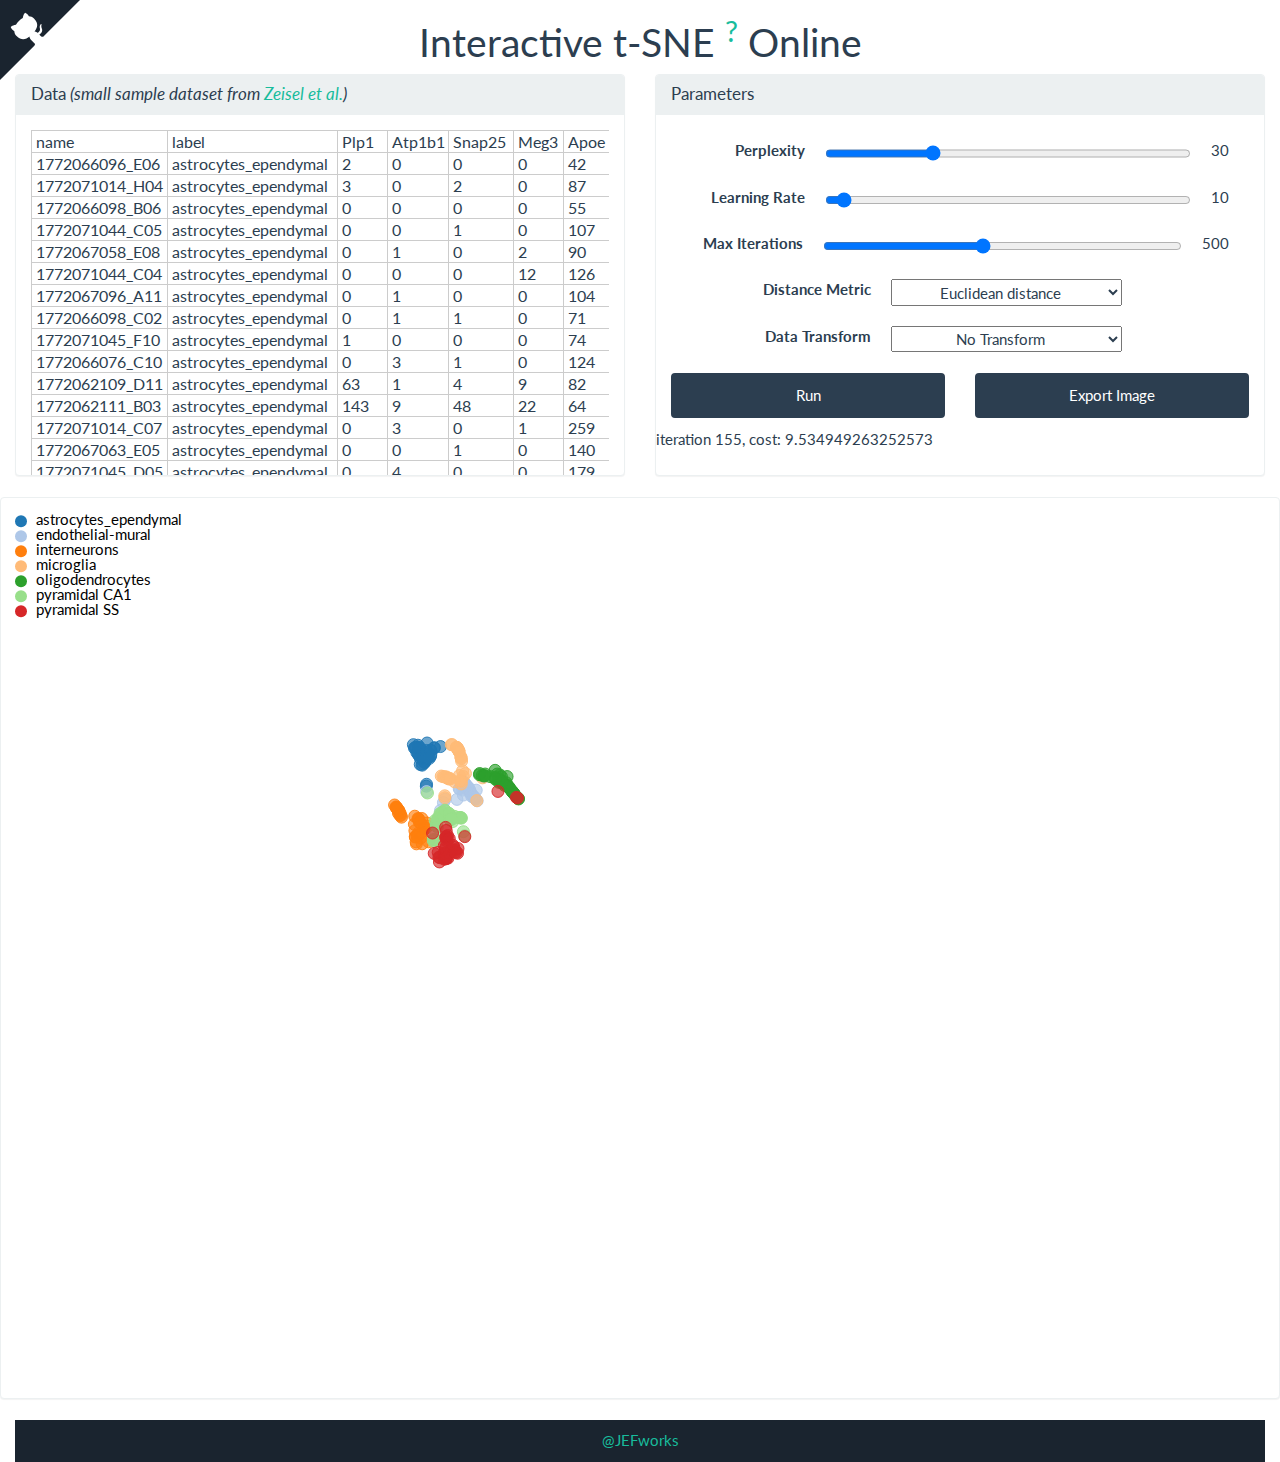
<file: index.html>
<html>
    <head>
	<!-- D3 -->
	<script src="js/d3.min.js"></script>
	<script src="js/d3.legend.js"></script>

	<!-- Jquery -->
	<script src="js/jquery.min.js"></script>

	<!-- Spreadsheet -->
	<link rel="stylesheet" href="vendor/handsontable-master/dist/handsontable.full.min.css">
	<script src="vendor/handsontable-master/dist/handsontable.full.min.js"></script>

	<!-- Bootstrap -->
	<link rel="stylesheet" href="css/bootstrap.min.css"/>

	<script src="data/lin.sub.js"></script>
	<script src="js/tsne.js"></script>
	<script src="js/tsne_vis.js"></script>
	<link rel="stylesheet" href="css/style.css"/>

    </head>

    <body>

	<a href="https://github.com/jefworks/tsne-online" class="github-corner"><svg width="80px" height="80px" viewBox="0 0 250 250" style="z-index:1000; fill:#1a242f; color:#fff; position: absolute; top: 0; border: 0; left: 0; transform: scale(-1, 1);"><path d="M0,0 L115,115 L130,115 L142,142 L250,250 L250,0 Z"></path><path d="M128.3,109.0 C113.8,99.7 119.0,89.6 119.0,89.6 C122.0,82.7 120.5,78.6 120.5,78.6 C119.2,72.0 123.4,76.3 123.4,76.3 C127.3,80.9 125.5,87.3 125.5,87.3 C122.9,97.6 130.6,101.9 134.4,103.2" fill="currentColor" style="transform-origin: 130px 106px;" class="octo-arm"></path><path d="M115.0,115.0 C114.9,115.1 118.7,116.5 119.8,115.4 L133.7,101.6 C136.9,99.2 139.9,98.4 142.2,98.6 C133.8,88.0 127.5,74.4 143.8,58.0 C148.5,53.4 154.0,51.2 159.7,51.0 C160.3,49.4 163.2,43.6 171.4,40.1 C171.4,40.1 176.1,42.5 178.8,56.2 C183.1,58.6 187.2,61.8 190.9,65.4 C194.5,69.0 197.7,73.2 200.1,77.6 C213.8,80.2 216.3,84.9 216.3,84.9 C212.7,93.1 206.9,96.0 205.4,96.6 C205.1,102.4 203.0,107.8 198.3,112.5 C181.9,128.9 168.3,122.5 157.7,114.1 C157.9,116.9 156.7,120.9 152.7,124.9 L141.0,136.5 C139.8,137.7 141.6,141.9 141.8,141.8 Z" fill="currentColor" class="octo-body"></path></svg></a>

	<div class="container-fluid"

	    <!-- header -->
	    <div class="row">
		<div class="col-md-12">
		    <div class="text-center">
			<h1>
			    Interactive t-SNE
			    <a data-toggle="collapse" href="#infoClose" aria-expanded="false" aria-controls="infoClose"><sup>?</sup></a> Online
			</h1>
		    </div>
		    <div class="panel panel-default collapse" id="infoClose">
			<div class="panel-heading">
 			    <h3 class="panel-title">About</h3>
			</div>
			<div class="panel-body">
			    <p><a href="http://lvdmaaten.github.io/tsne/" target="_blank">t-SNE</a> is a popular dimensionality reduction method for, among many other things, identifying transcriptional subpopulations from single-cell RNA-seq data. However, the sensitivities of results to and the appropriateness of different parameters used have not been thoroughly investigated. Building on <a href="https://github.com/karpathy/tsnejs" target="_blank">previously developed Javascript-based implementations of the t-SNE algorithm</a>, we present this user-friendly web tool to begin to interactively explore the impact of these parameters on identified subpopulations.
			    </p>
			    
			    <hr>
			    
 			    <h4>Usage Instructions</h4>
			    <p>
				To use your own data, paste your data into the datatable in the format shown with the sample demo data. Specifically, your data must be arranged with cells as rows and genes as columns in order to cluster on the cells. The first row of the datatable will be used as a header. Data values inputted into the first row will be disregarded. Similarly, the first two columns of the datatable will be used as cell names and cell annotations (to color the tSNE plot). If cell annotations are not available, this column can be kept empty. Data values inputted into the first two columns will be disregarded. All other entries must be numeric as they are assumed to be gene expression values.
				<br><br>
				Non-numeric entries such as NAs and Infs will result in errors.
				<br><br>
				You can <b>Ctrl-A</b> and <b>Delete</b> the datatable to clear the current sample demo data prior to pasting in your own data. 
			    </p>

			    <hr>
			    
 			    <h4>Troubleshooting</h4>
			    <p>
				Error messages are available in <a href="https://developers.google.com/web/tools/chrome-devtools/console/">the web console</a>.
				<br><br>
				This webtool <a href="https://en.wikipedia.org/wiki/Client-side">runs using your own computer's memory</a>. In order to avoid crashing your own browser, please do not use this webtool with large datasets. Datasets should be subsetted to fewer than 100 genes AND fewer than 500 cells if possible. For more substantial analyses, please consult a bioinformatics collaborator. 
			    </p>
			    
			    <hr>
			    
			    <h4>Disclaimer</h4>
			    <p>THE WEBTOOL IS PROVIDED "AS IS", WITHOUT WARRANTY OF ANY KIND, EXPRESS OR IMPLIED, INCLUDING BUT NOT LIMITED TO THE WARRANTIES OF MERCHANTABILITY, FITNESS FOR A PARTICULAR PURPOSE AND NONINFRINGEMENT. IN NO EVENT SHALL THE AUTHORS OR COPYRIGHT HOLDERS BE LIABLE FOR ANY CLAIM, DAMAGES OR OTHER LIABILITY, WHETHER IN AN ACTION OF CONTRACT, TORT OR OTHERWISE, ARISING FROM, OUT OF OR IN CONNECTION WITH THE WEBTOOL OR THE USE OR OTHER DEALINGS IN THE WEBTOOL.</p>

			</div>
			
		    </div>
		</div>
	    </div>

	    <!-- data -->
	    <div class="row">
		<div class="col-md-6">
		    <div class="panel panel-default">
			<div class="panel-heading">
 			    <h3 class="panel-title">Data <i>(small sample dataset from <a href="http://www.ncbi.nlm.nih.gov/pubmed/25700174" target="_blank">Zeisel et al.</a>)</i></h3>
			</div>
			<div class="panel-body" style="height:360px; overflow: scroll">
			    <div id="incsv" class="hot handsontable"></div>
			</div>
		    </div>
		</div>
		<div class="col-md-6">
		    <div class="panel panel-default">
			<div class="panel-heading">
 			    <h3 class="panel-title">Parameters</h3>
			</div>
			<div class="panel-body" style="height:360px; overflow: scroll">
			<div id="control-panel" data-sr="enter left over 8s">
			    <div class="param">
				<label for="param-perplexity">Perplexity</label>
				<input id="param-perplexity" type="range" min="2" max="100" value="30", step="1">
				<output for="param-perplexity" id="param-perplexity-value">30</output>
			    </div>
			    <div class="param">
				<label for="param-learningrate">Learning Rate</label>
				<input id="param-learningrate" type="range" min="1" max="300" value="10", step="1">
				<output for="param-learningrate" id="param-learningrate-value">10</output>
			    </div>
			    <div class="param">
				<label for="param-maxiter">Max Iterations</label>
				<input id="param-maxiter" type="range" min="100" max="1000" value="500", step="10">
				<output for="param-maxiter" id="param-maxiter-value">500</output>
			    </div>
			    <div class="param">
				<label for="param-distance">Distance Metric</label>
				<select id="param-distance" name="param-distance">
				    <option value="euclideanDist" selected>Euclidean distance</option>
				    <option value="jaccardDist">Jaccard dissimilarity</option>
				</select>
				<output for="param-distance" id="param-distance-value"></output>
			    </div>
			    <div class="param">
				<label for="param-transform">Data Transform</label>
				<select id="param-transform" name="param-transform">
				    <option value="noTrans" selected>No Transform</option>
				    <option value="logTrans">Log10</option>
				    <option value="asinhTrans">asinh</option>
				    <option value="binTrans">Binarize</option>
				</select>
				<output for="param-transform" id="param-transform-value"></output>
			    </div>

			    <div class="row">
			      <div class="col-md-6">
				<p><div id="run-button"><button class="btn btn-primary btn-block" onclick="init(getData());">Run</button></div></p>
			      </div>
			      <div class="col-md-6">
				<p><div id="save-button"><button class="btn btn-primary btn-block" onclick="downloadSvg();">Export Image</button></div></p>
			      </div>
			    <div id="cost"></div>

			</div>
			</div>
		    </div>
		</div>
	    </div>

	    <!-- display -->
	    <div class="row">
		<div class="col-md-12" align="center">
		    <div class="panel panel-default">
			<div id="embed"></div>
		    </div>
		</div>
	    </div>
	</div>

	<footer>
	    <a href="https://github.com/JEFworks" target="_blank">@JEFworks</a>
	</footer>
	
  </body>

  <script>

   // fill in data
   var container = document.getElementById('incsv');
   var hot = new Handsontable(container, {
       data: dataInit,
       rowHeaders: false,
       colHeaders: false
   });

   // form controls
   $('#param-perplexity').bind('input', function () { $('#param-perplexity-value').text($('#param-perplexity').val()); });
   $('#param-earlyexag').bind('input', function () { $('#param-earlyexag-value').text($('#param-earlyexag').val()); });
   $('#param-learningrate').bind('input', function () { $('#param-learningrate-value').text($('#param-learningrate').val()); });
   $('#param-maxiter').bind('input', function () { $('#param-maxiter-value').text($('#param-maxiter').val()); });

   function downloadSvg() {
// Download sag courtesy of https://stackoverflow.com/questions/23218174/how-do-i-save-export-an-svg-file-after-creating-an-svg-with-d3-js-ie-safari-an

svg = document.getElementById('embed').firstElementChild
var serializer = new XMLSerializer();
var source = serializer.serializeToString(svg);

//add name spaces.
if(!source.match(/^<svg[^>]+xmlns="http\:\/\/www\.w3\.org\/2000\/svg"/)){
    source = source.replace(/^<svg/, '<svg xmlns="http://www.w3.org/2000/svg"');
}
if(!source.match(/^<svg[^>]+"http\:\/\/www\.w3\.org\/1999\/xlink"/)){
    source = source.replace(/^<svg/, '<svg xmlns:xlink="http://www.w3.org/1999/xlink"');
}

//add xml declaration
source = '<?xml version="1.0" standalone="no"?>\r\n' + source;

//convert svg source to URI data scheme.
var svgUrl = "data:image/svg+xml;charset=utf-8,"+encodeURIComponent(source);

var downloadLink = document.createElement("a");
downloadLink.href = svgUrl;
downloadLink.download = "newesttree.svg";
document.body.appendChild(downloadLink);
downloadLink.click();
document.body.removeChild(downloadLink);
   }
   
  </script>

  <!-- load later -->
  <script src="js/bootstrap.min.js"></script>

</html>
</file>
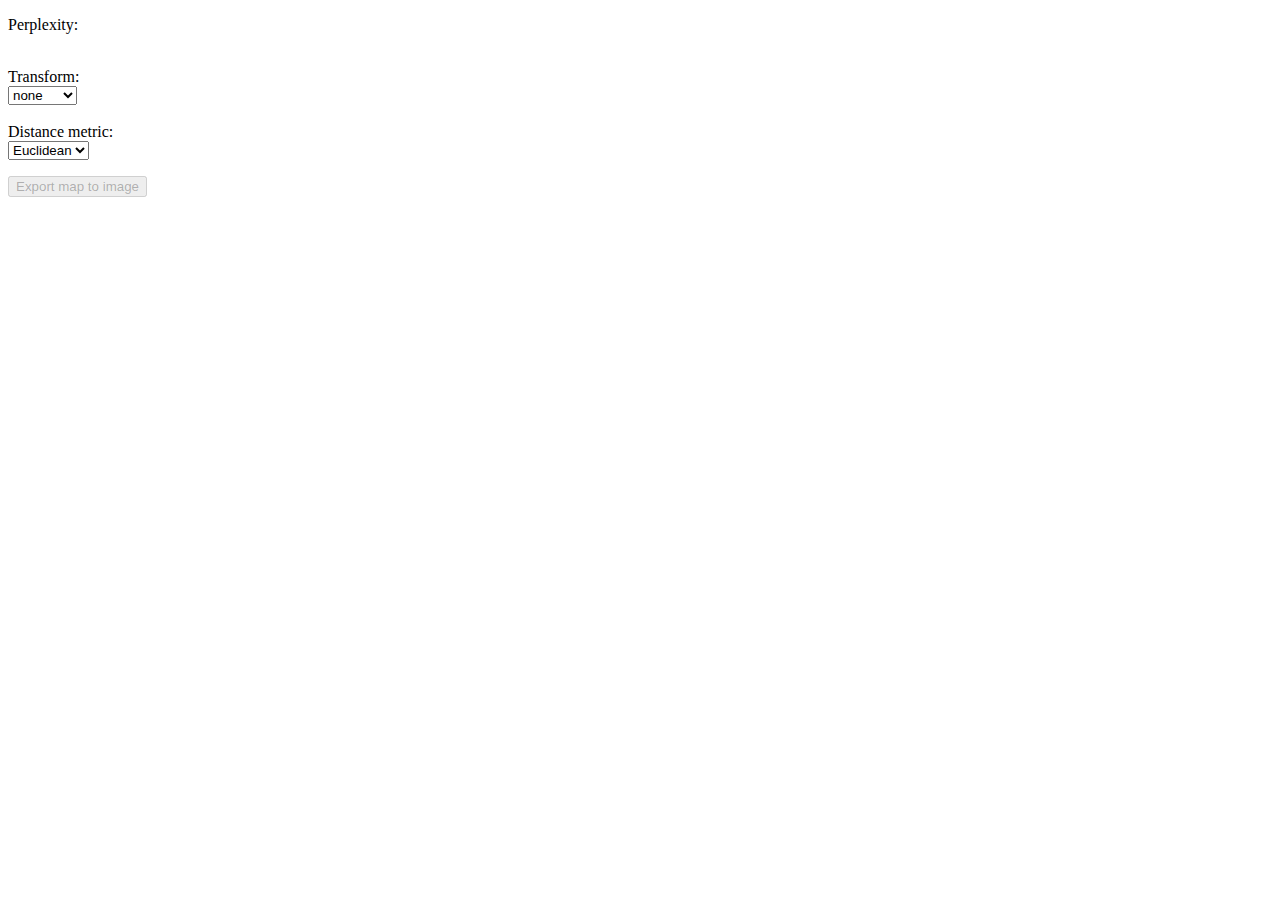
<file: test.html>
<!-- example from http://homepage.tudelft.nl/19j49/tsnejs/ 
test.html?key=1pzwqc7L1aVuYXSkPkn-9tbBhJ0uPhwwfn_-7WMZJ30o # RNA-seq counts
-->

<!doctype html>
<html lang="en">
  <head>
    <link rel="stylesheet" href="http://homepage.tudelft.nl/19j49/tsnejs/css/style.css" />
    <link rel="stylesheet" href="http://homepage.tudelft.nl/19j49/tsnejs/css/d3.slider.css" />

    <!-- Javascript libraries -->
    <script src="http://homepage.tudelft.nl/19j49/tsnejs/js/jquery-1.8.3.min.js"></script>
    <script src="http://homepage.tudelft.nl/19j49/tsnejs/js/d3.min.js"></script>
    <script src="http://homepage.tudelft.nl/19j49/tsnejs/js/d3.slider.js"></script>
    <script src="http://homepage.tudelft.nl/19j49/tsnejs/js/d3.legend.js"></script>
    <script src="http://homepage.tudelft.nl/19j49/tsnejs/js/tabletop.js"></script>
    <script src="http://homepage.tudelft.nl/19j49/tsnejs/js/rgbcolor.js"></script>
    <script src="http://homepage.tudelft.nl/19j49/tsnejs/js/StackBlur.js"></script>
    <script src="http://homepage.tudelft.nl/19j49/tsnejs/js/html2canvas.js"></script>
    <script src="http://homepage.tudelft.nl/19j49/tsnejs/js/canvg.js"></script>
    <script src="js/tsne.js"></script>
    <script src="js/tsne_vis.js"></script>
  </head>

  <body>

    <div id="embed"></div>
    
    <p class="perplexity_text" id="perplexity_text">Perplexity: <div id="perplexity_slider"></div></p>

    <br/>
    
    Transform:
    <form>
      <select id="transform">
	<!-- value must be function name -->
	<option value="noTrans">none</option>
	<option value="logTrans">log</option>
	<option value="asinhTrans">asinh</option>
	<option value="binarizeTrans">binarize</option>
      </select>
    </form>

    <br/>

    Distance metric:
    <form>
      <select id="distance">
	<!-- value must be function name -->
	<option value="euclideanDist">Euclidean</option>
	<option value="jaccardDist">Jaccard</option>
	<option value="fooBar">FooBar</option>
      </select>
    </form>

    <p><button id="exportButton" onclick="exportMapToImage();" disabled>Export map to image</button>
    </p><br />
    
  </body>
</html>
</file>
<file: css/style.css>
.github-corner:hover .octo-arm{animation:octocat-wave 560ms ease-in-out}@keyframes octocat-wave{0%,100%{transform:rotate(0)}20%,60%{transform:rotate(-25deg)}40%,80%{transform:rotate(10deg)}}@media (max-width:500px){.github-corner:hover .octo-arm{animation:none}.github-corner .octo-arm{animation:octocat-wave 560ms ease-in-out}}

#control-panel {
    flex: 1;
    display: flex;
    flex-direction: column;
}

#control-panel > .param {
    display: flex;
    margin: 10px 0px;
}

#control-panel > .param > label {
    width: 220px;
    text-align: right;
    padding: 0 20px;
    user-select: none;
    -webkit-user-select: none;
    -moz-user-select: none;
    cursor: default;
}

#control-panel > .param > input[type='range'] {
    width: 100%;
    text-align: center;
}

#control-panel > .param > select {
  flex: 0 0 40%;
  width: 100%;
  text-align: center;
}

#control-panel > .param > output {
  flex: 1;
  text-align: left;
  padding: 0 20px;
  user-select: none;
  -webkit-user-select: none;
  -moz-user-select: none;
  cursor: default;
}

footer {
    padding: 10px;
    text-align: center;
    color: #AAAAAA;
    background: #1a242f;
}
</file>
<file: vendor/handsontable-master/dist/handsontable.full.min.css>
@charset "UTF-8";/*!
(The MIT License)

Copyright (c) 2012-2014 Marcin Warpechowski
Copyright (c) 2015 Handsoncode sp. z o.o. <hello@handsoncode.net>

Permission is hereby granted, free of charge, to any person obtaining
a copy of this software and associated documentation files (the
'Software'), to deal in the Software without restriction, including
without limitation the rights to use, copy, modify, merge, publish,
distribute, sublicense, and/or sell copies of the Software, and to
permit persons to whom the Software is furnished to do so, subject to
the following conditions:

The above copyright notice and this permission notice shall be
included in all copies or substantial portions of the Software.

THE SOFTWARE IS PROVIDED 'AS IS', WITHOUT WARRANTY OF ANY KIND,
EXPRESS OR IMPLIED, INCLUDING BUT NOT LIMITED TO THE WARRANTIES OF
MERCHANTABILITY, FITNESS FOR A PARTICULAR PURPOSE AND NONINFRINGEMENT.
IN NO EVENT SHALL THE AUTHORS OR COPYRIGHT HOLDERS BE LIABLE FOR ANY
CLAIM, DAMAGES OR OTHER LIABILITY, WHETHER IN AN ACTION OF CONTRACT,
TORT OR OTHERWISE, ARISING FROM, OUT OF OR IN CONNECTION WITH THE
SOFTWARE OR THE USE OR OTHER DEALINGS IN THE SOFTWARE.

*/.handsontable{position:relative}.handsontable .hide{display:none}.handsontable .relative{position:relative}.handsontable.htAutoSize{visibility:hidden;left:-99000px;position:absolute;top:-99000px}.handsontable .wtHider{width:0}.handsontable .wtSpreader{position:relative;width:0;height:auto}.handsontable table,.handsontable tbody,.handsontable thead,.handsontable td,.handsontable th,.handsontable input,.handsontable textarea,.handsontable div{box-sizing:content-box;-webkit-box-sizing:content-box;-moz-box-sizing:content-box}.handsontable input,.handsontable textarea{min-height:initial}.handsontable table.htCore{border-collapse:separate;border-spacing:0;margin:0;border-width:0;table-layout:fixed;width:0;outline-width:0;max-width:none;max-height:none}.handsontable col{width:50px}.handsontable col.rowHeader{width:50px}.handsontable th,.handsontable td{border-top-width:0;border-left-width:0;border-right:1px solid #CCC;border-bottom:1px solid #CCC;height:22px;empty-cells:show;line-height:21px;padding:0 4px 0 4px;background-color:#FFF;vertical-align:top;overflow:hidden;outline-width:0;white-space:pre-line}.handsontable td.htInvalid{background-color:#ff4c42!important}.handsontable td.htNoWrap{white-space:nowrap}.handsontable th:last-child{border-right:1px solid #CCC;border-bottom:1px solid #CCC}.handsontable tr:first-child th.htNoFrame,.handsontable th:first-child.htNoFrame,.handsontable th.htNoFrame{border-left-width:0;background-color:white;border-color:#FFF}.handsontable th:first-child,.handsontable td:first-of-type,.handsontable .htNoFrame+th,.handsontable .htNoFrame+td{border-left:1px solid #CCC}.handsontable.htRowHeaders thead tr th:nth-child(2){border-left:1px solid #CCC}.handsontable tr:first-child th,.handsontable tr:first-child td{border-top:1px solid #CCC}.ht_master:not(.innerBorderLeft) ~ .handsontable tbody tr th,.ht_master:not(.innerBorderLeft) ~ .handsontable:not(.ht_clone_top) thead tr th:first-child{border-right-width:0}.ht_master:not(.innerBorderTop) thead tr:last-child th,.ht_master:not(.innerBorderTop) ~ .handsontable thead tr:last-child th,.ht_master:not(.innerBorderTop) thead tr.lastChild th,.ht_master:not(.innerBorderTop) ~ .handsontable thead tr.lastChild th{border-bottom-width:0}.handsontable th{background-color:#EEE;color:#222;text-align:center;font-weight:normal;white-space:nowrap}.handsontable thead th{padding:0}.handsontable th.active{background-color:#CCC}.handsontable thead th .relative{padding:2px 4px}.handsontable .manualColumnMover{position:fixed;left:0;top:0;background-color:transparent;width:5px;height:25px;z-index:999;cursor:move}.handsontable .manualRowMover{position:fixed;left:-4px;top:0;background-color:transparent;height:5px;width:50px;z-index:999;cursor:move}.handsontable .manualColumnMoverGuide,.handsontable .manualRowMoverGuide{position:fixed;left:0;top:0;background-color:#CCC;width:25px;height:25px;opacity:.7;display:none}.handsontable .manualColumnMoverGuide.active,.handsontable .manualRowMoverGuide.active{display:block}.handsontable .manualColumnMover:hover,.handsontable .manualColumnMover.active,.handsontable .manualRowMover:hover,.handsontable .manualRowMover.active{background-color:#88F}.handsontable .manualColumnResizer{position:fixed;top:0;cursor:col-resize;z-index:110;width:5px;height:25px}.handsontable .manualRowResizer{position:fixed;left:0;cursor:row-resize;z-index:110;height:5px;width:50px}.handsontable .manualColumnResizer:hover,.handsontable .manualColumnResizer.active,.handsontable .manualRowResizer:hover,.handsontable .manualRowResizer.active{background-color:#AAB}.handsontable .manualColumnResizerGuide{position:fixed;right:0;top:0;background-color:#AAB;display:none;width:0;border-right:1px dashed #777;margin-left:5px}.handsontable .manualRowResizerGuide{position:fixed;left:0;bottom:0;background-color:#AAB;display:none;height:0;border-bottom:1px dashed #777;margin-top:5px}.handsontable .manualColumnResizerGuide.active,.handsontable .manualRowResizerGuide.active{display:block}.handsontable .columnSorting{position:relative}.handsontable .columnSorting:hover{text-decoration:underline;cursor:pointer}.handsontable .columnSorting.ascending::after{content:'\25B2';color:#5f5f5f;position:absolute;right:-15px}.handsontable .columnSorting.descending::after{content:'\25BC';color:#5f5f5f;position:absolute;right:-15px}.handsontable th.beforeHiddenColumn{position:relative}.handsontable th.beforeHiddenColumn::after,.handsontable th.afterHiddenColumn::before{content:'\25C0';color:#bbb;position:absolute;right:1px;top:2px;font-size:5pt}.handsontable th.afterHiddenColumn{position:relative}.handsontable th.afterHiddenColumn::before{left:1px;top:2px;right:auto;content:'\25B6'}.handsontable td.afterHiddenColumn.firstVisible{border-left:1px solid #CCC}.handsontable thead th.hiddenHeader{display:none}.handsontable .wtBorder{position:absolute;font-size:0}.handsontable .wtBorder.hidden{display:none!important}.handsontable td.area{background:-moz-linear-gradient(top,rgba(181,209,255,0.34) 0,rgba(181,209,255,0.34) 100%);background:-webkit-gradient(linear,left top,left bottom,color-stop(0%,rgba(181,209,255,0.34)),color-stop(100%,rgba(181,209,255,0.34)));background:-webkit-linear-gradient(top,rgba(181,209,255,0.34) 0,rgba(181,209,255,0.34) 100%);background:-o-linear-gradient(top,rgba(181,209,255,0.34) 0,rgba(181,209,255,0.34) 100%);background:-ms-linear-gradient(top,rgba(181,209,255,0.34) 0,rgba(181,209,255,0.34) 100%);background:linear-gradient(to bottom,rgba(181,209,255,0.34) 0,rgba(181,209,255,0.34) 100%);filter:progid:DXImageTransform.Microsoft.gradient(startColorstr='#57b5d1ff',endColorstr='#57b5d1ff',GradientType=0);background-color:#fff}.handsontable .wtBorder.corner{font-size:0;cursor:crosshair}.handsontable .htBorder.htFillBorder{background:red;width:1px;height:1px}.handsontableInput{border:0;outline-width:0;margin:0;padding:1px 5px 0 5px;font-family:inherit;line-height:21px;font-size:inherit;box-shadow:0 0 0 2px #5292f7 inset;resize:none;display:inline-block;color:#000;border-radius:0;background-color:#FFF}.handsontableInputHolder{position:absolute;top:0;left:0;z-index:100}.htSelectEditor{-webkit-appearance:menulist-button!important;position:absolute;width:auto}.handsontable .htDimmed{color:#777}.handsontable .htSubmenu{position:relative}.handsontable .htSubmenu :after{content:'▶';color:#777;position:absolute;right:5px}.handsontable .htLeft{text-align:left}.handsontable .htCenter{text-align:center}.handsontable .htRight{text-align:right}.handsontable .htJustify{text-align:justify}.handsontable .htTop{vertical-align:top}.handsontable .htMiddle{vertical-align:middle}.handsontable .htBottom{vertical-align:bottom}.handsontable .htPlaceholder{color:#999}.handsontable .htAutocompleteArrow{float:right;font-size:10px;color:#EEE;cursor:default;width:16px;text-align:center}.handsontable td .htAutocompleteArrow:hover{color:#777}.handsontable td.area .htAutocompleteArrow{color:#d3d3d3}.handsontable .htCheckboxRendererInput.noValue{opacity:.5}.handsontable .htCheckboxRendererLabel{cursor:pointer;display:inline-block;width:100%}.handsontable .htNumeric{text-align:right}.htCommentCell{position:relative}.htCommentCell:after{content:'';position:absolute;top:0;right:0;border-left:6px solid transparent;border-top:6px solid red}@-webkit-keyframes opacity-hide{from{opacity:1}to{opacity:0}}@keyframes opacity-hide{from{opacity:1}to{opacity:0}}@-webkit-keyframes opacity-show{from{opacity:0}to{opacity:1}}@keyframes opacity-show{from{opacity:0}to{opacity:1}}.handsontable .handsontable.ht_clone_top .wtHider{padding:0 0 5px 0}.handsontable .autocompleteEditor.handsontable{padding-right:17px}.handsontable .autocompleteEditor.handsontable.htMacScroll{padding-right:15px}.handsontable.listbox{margin:0}.handsontable.listbox .ht_master table{border:1px solid #ccc;border-collapse:separate;background:white}.handsontable.listbox th,.handsontable.listbox tr:first-child th,.handsontable.listbox tr:last-child th,.handsontable.listbox tr:first-child td,.handsontable.listbox td{border-color:transparent}.handsontable.listbox th,.handsontable.listbox td{white-space:nowrap;text-overflow:ellipsis}.handsontable.listbox td.htDimmed{cursor:default;color:inherit;font-style:inherit}.handsontable.listbox .wtBorder{visibility:hidden}.handsontable.listbox tr td.current,.handsontable.listbox tr:hover td{background:#eee}.ht_clone_top{z-index:101}.ht_clone_left{z-index:102}.ht_clone_top_left_corner,.ht_clone_bottom_left_corner{z-index:103}.ht_clone_debug{z-index:103}.handsontable td.htSearchResult{background:#fcedd9;color:#583707}.htBordered{border-width:1px}.htBordered.htTopBorderSolid{border-top-style:solid;border-top-color:#000}.htBordered.htRightBorderSolid{border-right-style:solid;border-right-color:#000}.htBordered.htBottomBorderSolid{border-bottom-style:solid;border-bottom-color:#000}.htBordered.htLeftBorderSolid{border-left-style:solid;border-left-color:#000}.htCommentTextArea{-moz-box-shadow:1px 1px 2px #bbb;-webkit-box-shadow:1px 1px 2px #bbb;background-color:#fffacd;border:1px solid #999;box-shadow:1px 1px 2px #bbb;font-family:'Arial'}.handsontable tbody tr th:nth-last-child(2){border-right:1px solid #CCC}.handsontable thead tr:nth-last-child(2) th.htGroupIndicatorContainer{border-bottom:1px solid #CCC;padding-bottom:5px}.ht_clone_top_left_corner thead tr th:nth-last-child(2){border-right:1px solid #CCC}.htCollapseButton{width:10px;height:10px;line-height:10px;text-align:center;border-radius:5px;border:1px solid #f3f3f3;-webkit-box-shadow:1px 1px 3px rgba(0,0,0,0.4);box-shadow:1px 1px 3px rgba(0,0,0,0.4);cursor:pointer;margin-bottom:3px;position:relative}.htCollapseButton:after{content:"";height:300%;width:1px;display:block;background:#ccc;margin-left:4px;position:absolute;bottom:10px}thead .htCollapseButton{right:5px;position:absolute;top:5px;background:#fff}thead .htCollapseButton:after{height:1px;width:700%;right:10px;top:4px}.handsontable tr th .htExpandButton{position:absolute;width:10px;height:10px;line-height:10px;text-align:center;border-radius:5px;border:1px solid #f3f3f3;-webkit-box-shadow:1px 1px 3px rgba(0,0,0,0.4);box-shadow:1px 1px 3px rgba(0,0,0,0.4);cursor:pointer;top:0;display:none}.handsontable thead tr th .htExpandButton{top:5px}.handsontable tr th .htExpandButton.clickable{display:block}.collapsibleIndicator{position:absolute;top:50%;transform:translate(0%,-50%);right:5px;border:1px solid #a6a6a6;line-height:10px;color:#222;border-radius:10px;font-size:10px;width:10px;height:10px;cursor:pointer;-webkit-box-shadow:0 0 0 6px rgba(238,238,238,1);-moz-box-shadow:0 0 0 6px rgba(238,238,238,1);box-shadow:0 0 0 6px rgba(238,238,238,1);background:#eee}.handsontable col.hidden{width:0!important}.handsontable table tr th.lightRightBorder{border-right:1px solid #e6e6e6}.handsontable tr.hidden,.handsontable tr.hidden td,.handsontable tr.hidden th{display:none}.ht_master,.ht_clone_left,.ht_clone_top,.ht_clone_bottom{overflow:hidden}.ht_master .wtHolder{overflow:auto}.ht_clone_left .wtHolder{overflow-x:hidden;overflow-y:auto}.ht_clone_top .wtHolder,.ht_clone_bottom .wtHolder{overflow-x:auto;overflow-y:hidden}.wtDebugHidden{display:none}.wtDebugVisible{display:block;-webkit-animation-duration:.5s;-webkit-animation-name:wtFadeInFromNone;animation-duration:.5s;animation-name:wtFadeInFromNone}@keyframes wtFadeInFromNone{0%{display:none;opacity:0}1%{display:block;opacity:0}100%{display:block;opacity:1}}@-webkit-keyframes wtFadeInFromNone{0%{display:none;opacity:0}1%{display:block;opacity:0}100%{display:block;opacity:1}}.handsontable.mobile,.handsontable.mobile .wtHolder{-webkit-touch-callout:none;-webkit-user-select:none;-khtml-user-select:none;-moz-user-select:none;-ms-user-select:none;user-select:none;-webkit-tap-highlight-color:rgba(0,0,0,0);-webkit-overflow-scrolling:touch}.htMobileEditorContainer{display:none;position:absolute;top:0;width:70%;height:54pt;background:#f8f8f8;border-radius:20px;border:1px solid #ebebeb;z-index:999;box-sizing:border-box;-webkit-box-sizing:border-box;-webkit-text-size-adjust:none}.topLeftSelectionHandle:not(.ht_master .topLeftSelectionHandle),.topLeftSelectionHandle-HitArea:not(.ht_master .topLeftSelectionHandle-HitArea){z-index:9999}.topLeftSelectionHandle,.topLeftSelectionHandle-HitArea,.bottomRightSelectionHandle,.bottomRightSelectionHandle-HitArea{left:-10000px;top:-10000px}.htMobileEditorContainer.active{display:block}.htMobileEditorContainer .inputs{position:absolute;right:210pt;bottom:10pt;top:10pt;left:14px;height:34pt}.htMobileEditorContainer .inputs textarea{font-size:13pt;border:1px solid #a1a1a1;-webkit-appearance:none;-webkit-box-shadow:none;-moz-box-shadow:none;box-shadow:none;position:absolute;left:14px;right:14px;top:0;bottom:0;padding:7pt}.htMobileEditorContainer .cellPointer{position:absolute;top:-13pt;height:0;width:0;left:30px;border-left:13pt solid transparent;border-right:13pt solid transparent;border-bottom:13pt solid #ebebeb}.htMobileEditorContainer .cellPointer.hidden{display:none}.htMobileEditorContainer .cellPointer:before{content:'';display:block;position:absolute;top:2px;height:0;width:0;left:-13pt;border-left:13pt solid transparent;border-right:13pt solid transparent;border-bottom:13pt solid #f8f8f8}.htMobileEditorContainer .moveHandle{position:absolute;top:10pt;left:5px;width:30px;bottom:0;cursor:move;z-index:9999}.htMobileEditorContainer .moveHandle:after{content:"..\a..\a..\a..";white-space:pre;line-height:10px;font-size:20pt;display:inline-block;margin-top:-8px;color:#ebebeb}.htMobileEditorContainer .positionControls{width:205pt;position:absolute;right:5pt;top:0;bottom:0}.htMobileEditorContainer .positionControls>div{width:50pt;height:100%;float:left}.htMobileEditorContainer .positionControls>div:after{content:" ";display:block;width:15pt;height:15pt;text-align:center;line-height:50pt}.htMobileEditorContainer .leftButton:after,.htMobileEditorContainer .rightButton:after,.htMobileEditorContainer .upButton:after,.htMobileEditorContainer .downButton:after{transform-origin:5pt 5pt;-webkit-transform-origin:5pt 5pt;margin:21pt 0 0 21pt}.htMobileEditorContainer .leftButton:after{border-top:2px solid #288ffe;border-left:2px solid #288ffe;-webkit-transform:rotate(-45deg)}.htMobileEditorContainer .leftButton:active:after{border-color:#cfcfcf}.htMobileEditorContainer .rightButton:after{border-top:2px solid #288ffe;border-left:2px solid #288ffe;-webkit-transform:rotate(135deg)}.htMobileEditorContainer .rightButton:active:after{border-color:#cfcfcf}.htMobileEditorContainer .upButton:after{border-top:2px solid #288ffe;border-left:2px solid #288ffe;-webkit-transform:rotate(45deg)}.htMobileEditorContainer .upButton:active:after{border-color:#cfcfcf}.htMobileEditorContainer .downButton:after{border-top:2px solid #288ffe;border-left:2px solid #288ffe;-webkit-transform:rotate(225deg)}.htMobileEditorContainer .downButton:active:after{border-color:#cfcfcf}.handsontable.hide-tween{-webkit-animation:opacity-hide .3s;animation:opacity-hide .3s;animation-fill-mode:forwards;-webkit-animation-fill-mode:forwards}.handsontable.show-tween{-webkit-animation:opacity-show .3s;animation:opacity-show .3s;animation-fill-mode:forwards;-webkit-animation-fill-mode:forwards}/*!
 * Handsontable ContextMenu
 */.htContextMenu{display:none;position:absolute;z-index:1060}.htContextMenu .ht_clone_top,.htContextMenu .ht_clone_left,.htContextMenu .ht_clone_corner,.htContextMenu .ht_clone_debug{display:none}.htContextMenu table.htCore{border:1px solid #bbb;border-bottom-width:2px;border-right-width:2px}.htContextMenu .wtBorder{visibility:hidden}.htContextMenu table tbody tr td{background:white;border-width:0;padding:4px 6px 0 6px;cursor:pointer;overflow:hidden;white-space:nowrap;text-overflow:ellipsis}.htContextMenu table tbody tr td:first-child{border:0}.htContextMenu table tbody tr td.htDimmed{font-style:normal;color:#323232}.htContextMenu table tbody tr td.current,.htContextMenu table tbody tr td.zeroclipboard-is-hover{background:#e9e9e9}.htContextMenu table tbody tr td.htSeparator{border-top:1px solid #bbb;height:0;padding:0}.htContextMenu table tbody tr td.htDisabled{color:#999}.htContextMenu table tbody tr td.htDisabled:hover{background:#fff;color:#999;cursor:default}.htContextMenu table tbody tr.htHidden{display:none}.htContextMenu table tbody tr td .htItemWrapper{margin-left:10px;margin-right:6px}.htContextMenu table tbody tr td div span.selected{margin-top:-2px;position:absolute;left:4px}.htContextMenu .ht_master .wtHolder{overflow:hidden}/*!
 * Pikaday
 * Copyright © 2014 David Bushell | BSD & MIT license | http://dbushell.com/
 */.pika-single{z-index:9999;display:block;position:relative;color:#333;background:#fff;border:1px solid #ccc;border-bottom-color:#bbb;font-family:"Helvetica Neue",Helvetica,Arial,sans-serif}.pika-single:before,.pika-single:after{content:" ";display:table}.pika-single:after{clear:both}.pika-single{*zoom:1}.pika-single.is-hidden{display:none}.pika-single.is-bound{position:absolute;box-shadow:0 5px 15px -5px rgba(0,0,0,.5)}.pika-lendar{float:left;width:240px;margin:8px}.pika-title{position:relative;text-align:center}.pika-label{display:inline-block;*display:inline;position:relative;z-index:9999;overflow:hidden;margin:0;padding:5px 3px;font-size:14px;line-height:20px;font-weight:bold;background-color:#fff}.pika-title select{cursor:pointer;position:absolute;z-index:9998;margin:0;left:0;top:5px;filter:alpha(opacity=0);opacity:0}.pika-prev,.pika-next{display:block;cursor:pointer;position:relative;outline:0;border:0;padding:0;width:20px;height:30px;text-indent:20px;white-space:nowrap;overflow:hidden;background-color:transparent;background-position:center center;background-repeat:no-repeat;background-size:75% 75%;opacity:.5;*position:absolute;*top:0}.pika-prev:hover,.pika-next:hover{opacity:1}.pika-prev,.is-rtl .pika-next{float:left;background-image:url('[data-uri]');*left:0}.pika-next,.is-rtl .pika-prev{float:right;background-image:url('[data-uri]');*right:0}.pika-prev.is-disabled,.pika-next.is-disabled{cursor:default;opacity:.2}.pika-select{display:inline-block;*display:inline}.pika-table{width:100%;border-collapse:collapse;border-spacing:0;border:0}.pika-table th,.pika-table td{width:14.285714285714286%;padding:0}.pika-table th{color:#999;font-size:12px;line-height:25px;font-weight:bold;text-align:center}.pika-button{cursor:pointer;display:block;box-sizing:border-box;-moz-box-sizing:border-box;outline:0;border:0;margin:0;width:100%;padding:5px;color:#666;font-size:12px;line-height:15px;text-align:right;background:#f5f5f5}.pika-week{font-size:11px;color:#999}.is-today .pika-button{color:#3af;font-weight:bold}.is-selected .pika-button{color:#fff;font-weight:bold;background:#3af;box-shadow:inset 0 1px 3px #178fe5;border-radius:3px}.is-inrange .pika-button{background:#d5e9f7}.is-startrange .pika-button{color:#fff;background:#6cb31d;box-shadow:none;border-radius:3px}.is-endrange .pika-button{color:#fff;background:#3af;box-shadow:none;border-radius:3px}.is-disabled .pika-button{pointer-events:none;cursor:default;color:#999;opacity:.3}.pika-button:hover{color:#fff;background:#ff8000;box-shadow:none;border-radius:3px}.pika-table abbr{border-bottom:0;cursor:help}
</file>
